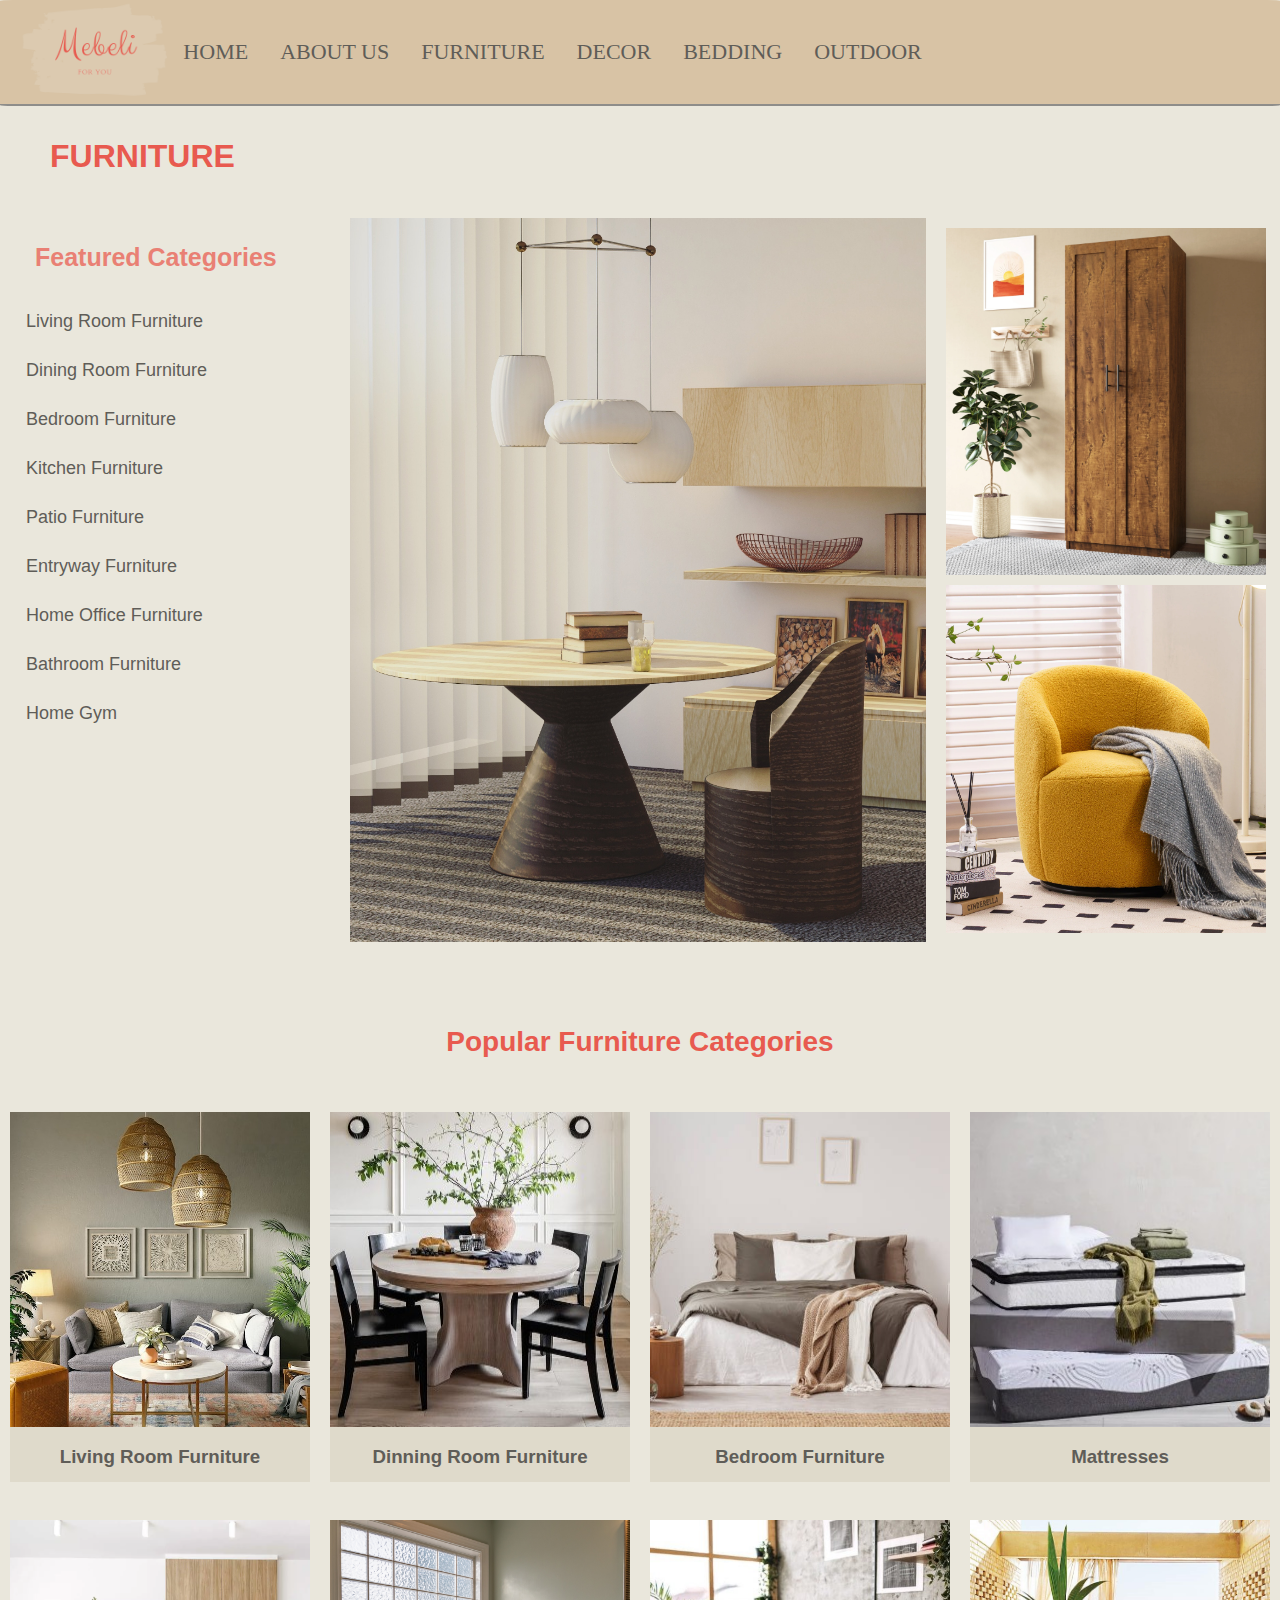
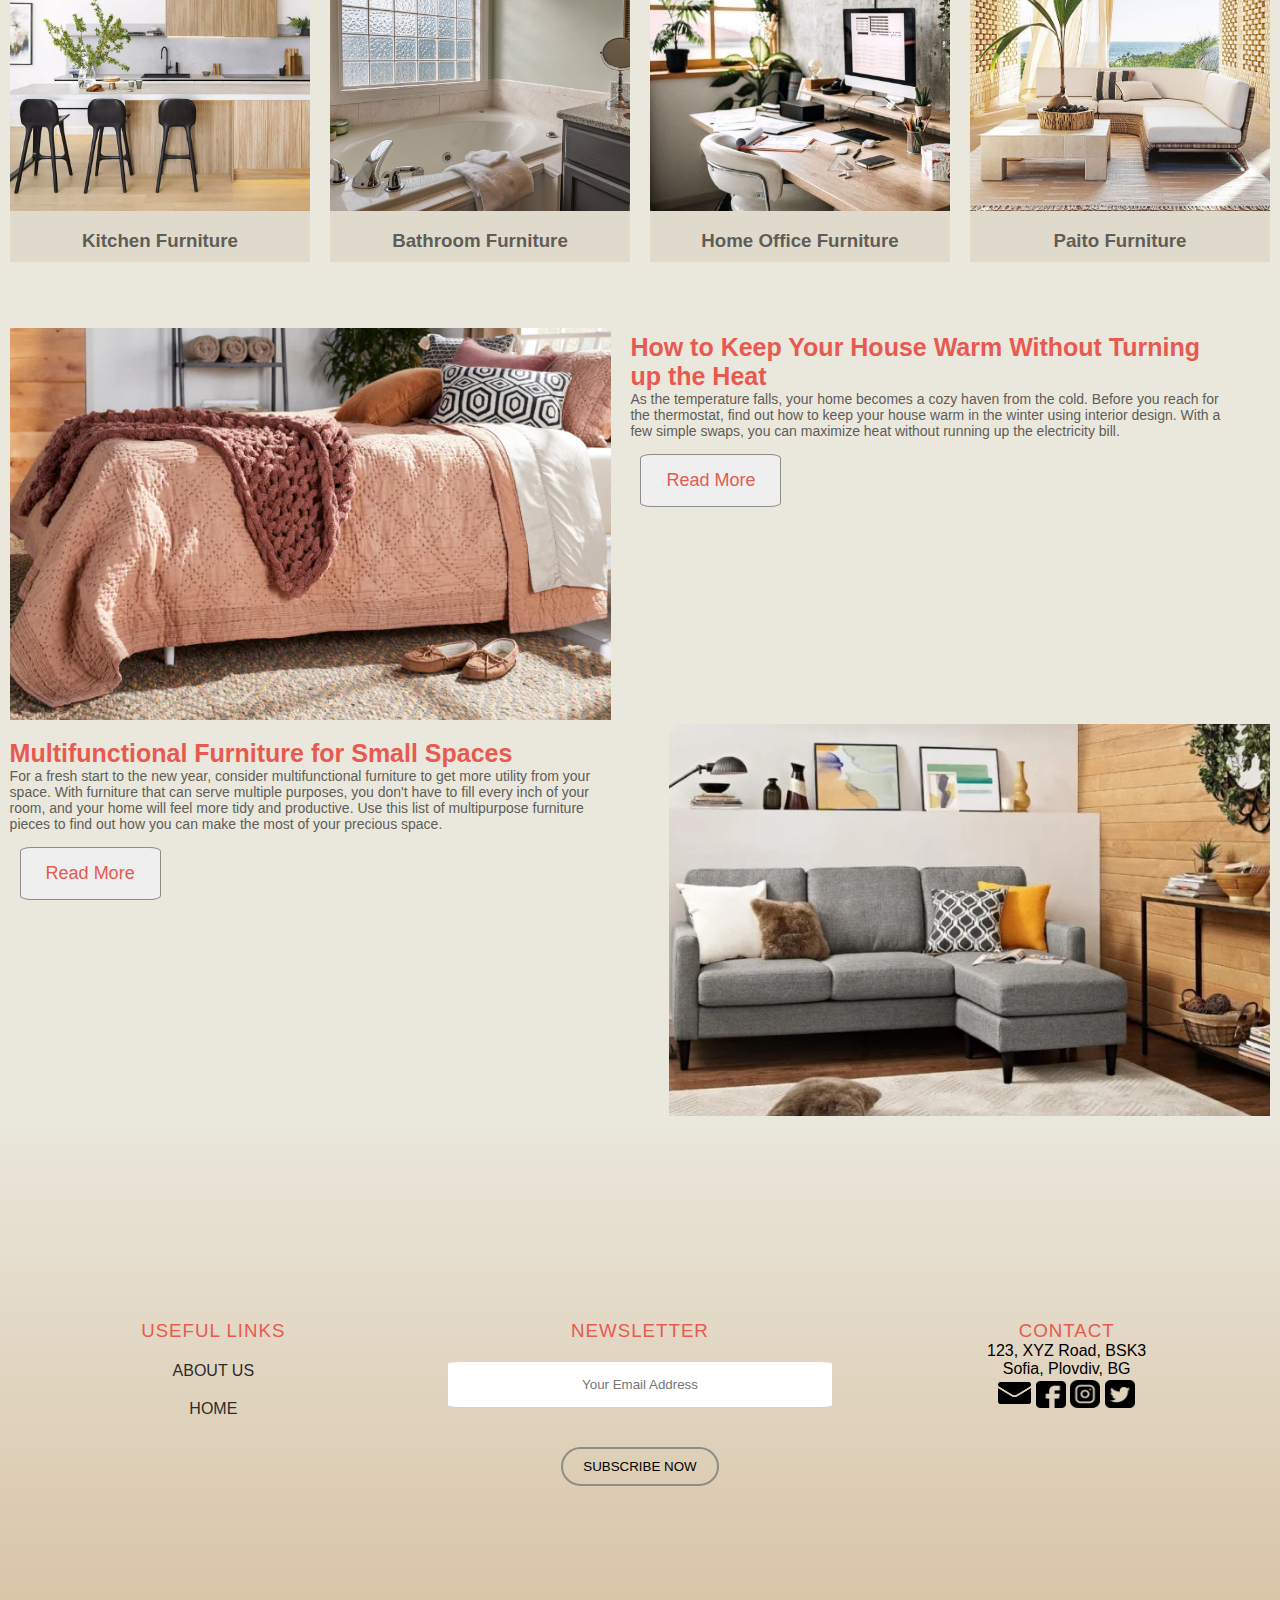
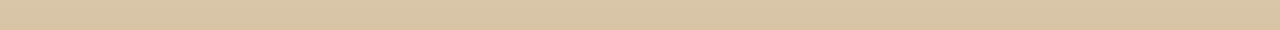
<file: index.html>
<!DOCTYPE html>
<html lang="en">
<head>
    <meta charset="UTF-8">
    <meta http-equiv="X-UA-Compatible" content="IE=edge">
    <meta name="viewport" content="width=device-width, initial-scale=1.0">
    <title>Mebeli 4 you</title>
    <link rel="stylesheet" href="style-1.css">
</head>
<body>
    <nav>
        <a href="#" class="logo"><img src="Mebeli.png" alt="Logo" ></a>
        <ul>
          <li><a href="index.html" target="_top">HOME</a></li>
          <li><a href="about_us.html">ABOUT US</a></li>
          <li><a href="index.html" target="_top">FURNITURE</a></li>
          <li><a href="decor.html">DECOR</a></li>
          <li><a href="bedding.html">BEDDING</a></li>
          <li><a href="outdoors.html">OUTDOOR</a></li>
        </ul>
      </nav>

      <br><br><br><br><br><br>
      <div class="title">
        <h1>FURNITURE</h1>
      </div>

      <div class="flexbox-container">
        <div class="flexbox-item flexbox-item-1">
            <h2><span class="leftColumnName">Featured Categories</span></h2>
            <ul>
                <li><a class="coverLinks" id="coverSpacing" href="LivingRoomFurniture.html" target="_blank">Living Room Furniture</a></li>
                <li><a class="coverLinks" href="DiningRoomFurniture.html" target="_blank">Dining Room Furniture</a></li>
                <li><a class="coverLinks" href="BedroomFurniture.html" target="_blank">Bedroom Furniture</a></li>
                <li><a class="coverLinks" href="KitchenFurniture.html" target="_blank">Kitchen Furniture</a></li>
                <li><a class="coverLinks" href="PatioFurniture.html" target="_blank">Patio Furniture</a></li>
                <li><a class="coverLinks" href="EntrywayFurniture.html" target="_blank">Entryway Furniture</a></li>
                <li><a class="coverLinks" href="HomeOfficeFurniture.html" target="_blank">Home Office Furniture</a></li>
                <li><a class="coverLinks" href="BathroomFurniture.html" target="_blank">Bathroom Furniture</a></li>
                <li><a class="coverLinks" href="HomeGym.html" target="_blank">Home Gym</a></li>
            </ul>
        </div>
        <div class="flexbox-item flexbox-item-2">
            <img src="coverLivingRoom.jpg">
        </div>
        <div class="flexbox-item flexbox-item-3">
            <img src="coverWoredrobe.png">
            <img src="coverChair.png">
        </div>
      </div>

      <div class="main-title">
        <br><br><br>
        <h2>Popular Furniture Categories</h2>
      </div>

      <div class="flexbox-main">
        <div class="flexbox-main-item flexbox-main-item-1">
            <img class="mainCards" id="mainLivingRoomPic" src="livingRoomCard.jpg">
            <h3><span class="mainCardTittles">Living Room Furniture</span></h3>
        </div>
        <div class="flexbox-main-item flexbox-main-item-2">
            <img class="mainCards" src="dinningRoomMain.jpg">
            <h3><span class="mainCardTittles">Dinning Room Furniture</span></h3>
        </div>
        <div class="flexbox-main-item flexbox-main-item-3">
            <img class="mainCards" src="bedRoomCard.jpg">
            <h3><span class="mainCardTittles">Bedroom Furniture</span></h3>
        </div>
        <div class="flexbox-main-item flexbox-main-item-4">
            <img class="mainCards" src="mattresses.jpg">
            <h3><span class="mainCardTittles">Mattresses</span></h3>
        </div>
      </div>

      <br>

      <div class="flexbox-main">
        <div class="flexbox-main-item flexbox-main-item-1">
            <img class="mainCards" id="mainLivingRoomPic" src="kitchenCard.png">
            <h3><span class="mainCardTittles">Kitchen Furniture</span></h3>
        </div>
        <div class="flexbox-main-item flexbox-main-item-2">
            <img class="mainCards" src="bathroomCard.jpg">
            <h3><span class="mainCardTittles">Bathroom Furniture</span></h3>
        </div>
        <div class="flexbox-main-item flexbox-main-item-3">
            <img class="mainCards" src="homeOfficeCard.jpg">
            <h3><span class="mainCardTittles">Home Office Furniture</span></h3>
        </div>
        <div class="flexbox-main-item flexbox-main-item-4">
            <img class="mainCards" src="paitoCard.jpg">
            <h3><span class="mainCardTittles">Paito Furniture</span></h3>
        </div>
      </div>
      <br><br><br>
      <div class="flexbox-sec-1">
        
        <div class="flexbox-sec-item flexbox-sec-1-item-1">
            <img src="cozyRoom.webp">
        </div>
        <div class="flexbox-sec-item flexbox-sec-1-item-2">
            <h3>How to Keep Your House Warm Without Turning <br> up the Heat</h3>
                <p>
                        As the temperature falls, your home becomes a cozy haven from the cold. Before you reach for<br>
                        the thermostat, find out how to keep your house warm in the winter using interior design. With a<br> 
                        few simple swaps, you can maximize heat without running up the electricity bill.<br>
                </p>
                <form>
                    <button class="sec-1Button">
                        <a href="" target="_blank" class="readMore">Read More</a>
                    </button>
                </form>
        </div>
      </div>

      <div class="flexbox-sec-2">
        <div class="flexbox-sec-item flexbox-sec-2-item-1">
            <h3>Multifunctional Furniture for Small Spaces</h3>
                    <p>
                        For a fresh start to the new year, consider multifunctional furniture to get more utility from your<br>
                        space. With furniture that can serve multiple purposes, you don't have to fill every inch of your<br>
                        room, and your home will feel more tidy and productive. Use this list of multipurpose furniture<br>
                        pieces to find out how you can make the most of your precious space.
                    </p>
            <form>
                <button class="sec-2Button">
                    <a href="" target="_blank" class="readMore">Read More</a>
                </button>
            </form>
        </div>
        <div class="flexbox-sec-item flexbox-sec-2-item-2">
            <img src="smallRoom.webp">
        </div>
      </div>

      <footer>
        <div class="col col-item-1">
            <h3>USEFUL LINKS</h3>
            <a class="usefulLinks" href="about_us.html" target="_self">ABOUT US</a>
            <a class="usefulLinks" href="index.html" target="_self">HOME</a>
        </div>
        <div class="col col-item-2">
            <h3>NEWSLETTER</h3>
            <form>
                <input type="email" placeholder="Your Email Address", required>
                <br>
                <button type="submit">SUBSCRIBE NOW</button>
            </form>
        </div>
        <div class="col col-item-3">
            <h3>CONTACT</h3>
            <p>123, XYZ Road, BSK3<br>
                Sofia, Plovdiv, BG
            </p>
            <img src="email.png" height="30px" width="33px">
            <img src="facebook.png" height="27px" width="30px">
            <img src="instagram.png" height="28px" width="30px">
            <img src="twitter-sign.png" height="28px" width="30px">
        </div>
    </footer>
</body>
</html>
</file>
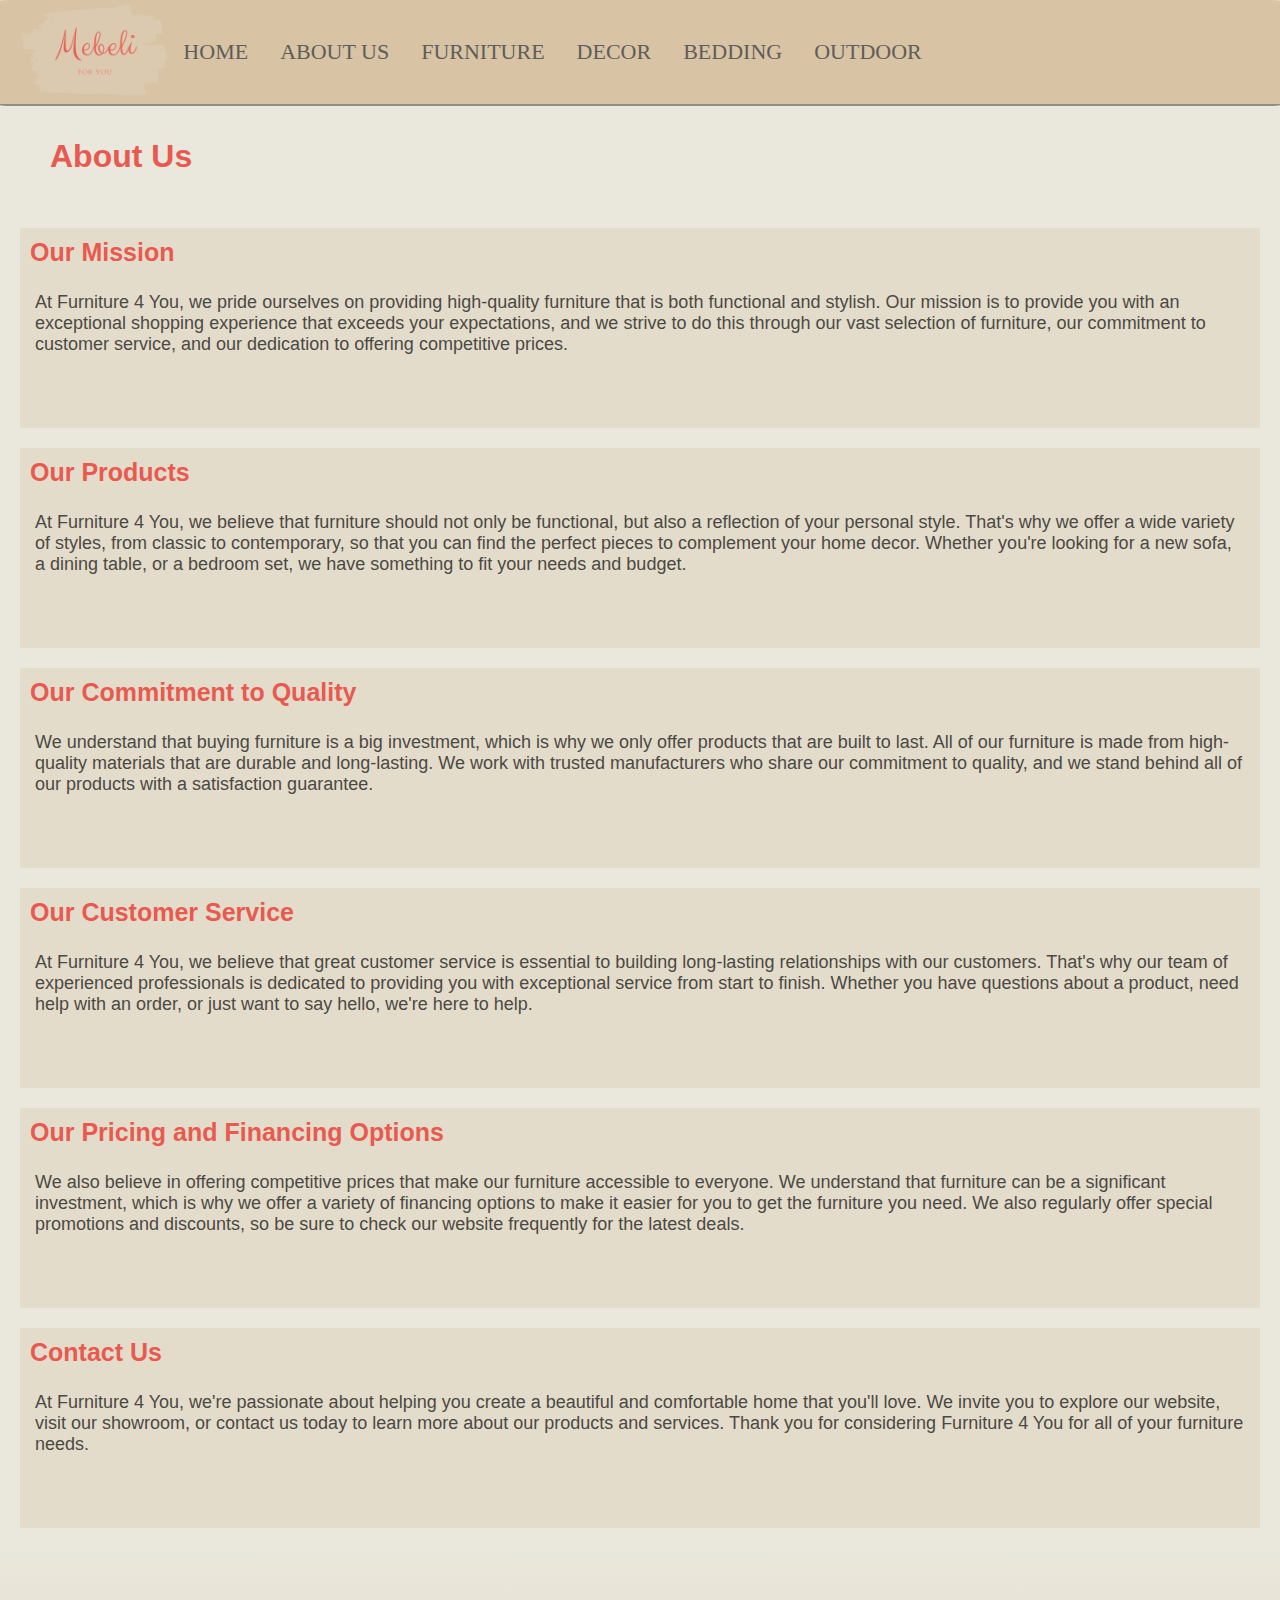
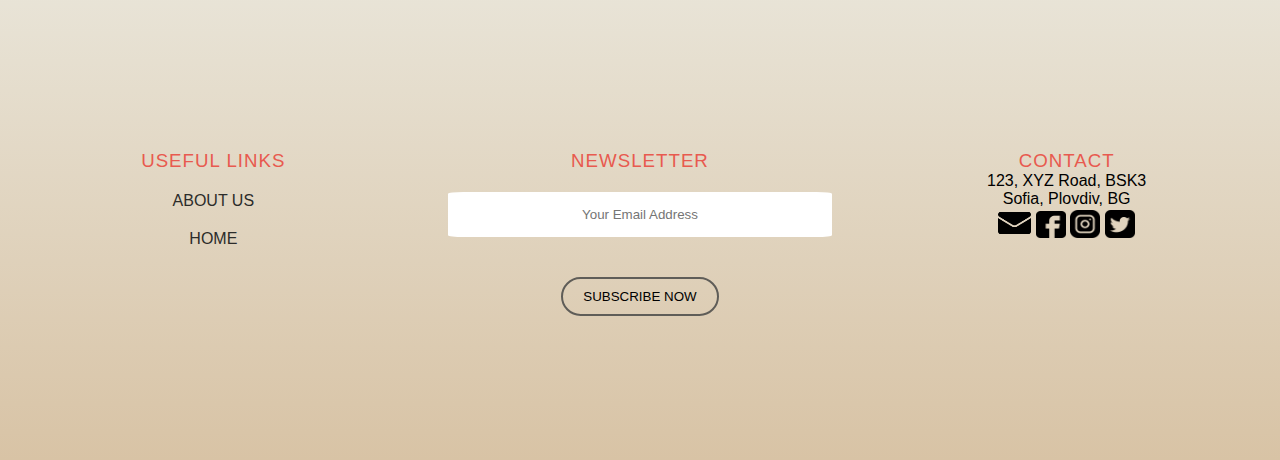
<file: about_us.html>
<!DOCTYPE html>
<html lang="en">
<head>
    <meta charset="UTF-8">
    <meta http-equiv="X-UA-Compatible" content="IE=edge">
    <meta name="viewport" content="width=device-width, initial-scale=1.0">
    <title>Quality</title>
    <link rel="stylesheet" href="style.css">
</head>
<body>
    <nav>
        <a href="#" class="logo"><img src="Mebeli.png" alt="Logo" ></a>
        <ul>
          <li><a href="home.html" target="_top">HOME</a></li>
          <li><a href="about_us.html">ABOUT US</a></li>
          <li><a href="home.html" target="_top">FURNITURE</a></li>
          <li><a href="decor.html">DECOR</a></li>
          <li><a href="bedding.html">BEDDING</a></li>
          <li><a href="outdoors.html">OUTDOOR</a></li>
        </ul>
      </nav>

      <br><br><br><br><br><br>
      <div class="title">
        <h1>About Us</h1>
      </div>
      
      <section>
        <h2>Our Mission</h2>
        <p>At Furniture 4 You, we pride ourselves on providing high-quality furniture that is both functional and stylish. Our mission is to provide you with an exceptional shopping experience that exceeds your expectations, and we strive to do this through our vast selection of furniture, our commitment to customer service, and our dedication to offering competitive prices.</p>
      </section>
      
      <section>
        <h2>Our Products</h2>
        <p>At Furniture 4 You, we believe that furniture should not only be functional, but also a reflection of your personal style. That's why we offer a wide variety of styles, from classic to contemporary, so that you can find the perfect pieces to complement your home decor. Whether you're looking for a new sofa, a dining table, or a bedroom set, we have something to fit your needs and budget.</p>
      </section>
      
      <section>
        <h2>Our Commitment to Quality</h2>
        <p>We understand that buying furniture is a big investment, which is why we only offer products that are built to last. All of our furniture is made from high-quality materials that are durable and long-lasting. We work with trusted manufacturers who share our commitment to quality, and we stand behind all of our products with a satisfaction guarantee.</p>
      </section>
      
      <section>
        <h2>Our Customer Service</h2>
        <p>At Furniture 4 You, we believe that great customer service is essential to building long-lasting relationships with our customers. That's why our team of experienced professionals is dedicated to providing you with exceptional service from start to finish. Whether you have questions about a product, need help with an order, or just want to say hello, we're here to help.</p>
      </section>
      
      <section>
        <h2>Our Pricing and Financing Options</h2>
        <p>We also believe in offering competitive prices that make our furniture accessible to everyone. We understand that furniture can be a significant investment, which is why we offer a variety of financing options to make it easier for you to get the furniture you need. We also regularly offer special promotions and discounts, so be sure to check our website frequently for the latest deals.</p>
      </section>
      
      <section>
        <h2>Contact Us</h2>
        <p>At Furniture 4 You, we're passionate about helping you create a beautiful and comfortable home that you'll love. We invite you to explore our website, visit our showroom, or contact us today to learn more about our products and services. Thank you for considering Furniture 4 You for all of your furniture needs.</p>
      </section>

      <footer>
        <div class="col col-item-1">
            <h3>USEFUL LINKS</h3>
            <a class="usefulLinks" href="about_us.html" target="_self">ABOUT US</a>
            <a class="usefulLinks" href="index.html" target="_self">HOME</a>
        </div>
        <div class="col col-item-2">
            <h3>NEWSLETTER</h3>
            <form>
                <input type="email" placeholder="Your Email Address", required>
                <br>
                <button type="submit">SUBSCRIBE NOW</button>
            </form>
        </div>
        <div class="col col-item-3">
            <h3>CONTACT</h3>
            <p>123, XYZ Road, BSK3<br>
                Sofia, Plovdiv, BG
            </p>
            <img src="email.png" height="30px" width="33px">
            <img src="facebook.png" height="27px" width="30px">
            <img src="instagram.png" height="28px" width="30px">
            <img src="twitter-sign.png" height="28px" width="30px">
        </div>
    </footer>

</body>
</html>
</file>
<file: style-1.css>
*{
    margin: 0;
    padding: 0;
    font-family: 'Poppies', sans-serif;
}
body{
    background-color: #EAE7DC;
}
nav {
    background-color: #D8C3A5;
    position: fixed;
    top: 0;
    left: 0;
    width: 100%;
    display: flex;
    align-items: center;
    border-bottom: 2px solid #8E8D8A;
    border-radius: 1%;
}
.logo{
    margin-left: 20px;
}
.logo img{
    height: 100px;
    width: auto;
}
nav ul{
    list-style-type: none;
    overflow: hidden;
    margin: 0;
    padding: 0;
}
nav li{
    float: left;
}
nav li a{
    display: block;
    color: #5f5d58;
    text-align: center;
    padding: 14px 16px;
    text-decoration: none;
    font-size: 22px;
    font-family: Georgia, 'Times New Roman', Times, serif;
}
nav li a:hover {
    background-color: #e9e0c1;
}
.title{
width: 100%;
background-color: #EAE7DC;
min-height: 100px;
}
.title h1{
    padding: 30px 50px;
    color: #E85A4F;
}
.flexbox-container{
    display: flex;
    background-color: #EAE7DC;
}
.flexbox-item{
    background-color: #EAE7DC;
    margin: 10px;
    justify-content: space-between;
}
.flexbox-item-1{
    width: 25%;
    min-height: 400px;
}
.flexbox-item-1 h2{
    font-size: 25px;    
    margin: 25px;
    color: #E98074;
}
.flexbox-item-1 ul{
    list-style-type: none;
}
.flexbox-item-1 a{
    text-decoration: none;
    display: block;
    justify-content: space-around;
    padding: 14px 16px;
    color: #5f5d58;
    font-size: 18px;
}
.flexbox-item-1 a:hover {
    background-color: #f1b9b2;
    border-left: 3px solid #E98074;
}
.flexbox-item-2{
    width: 45%;
    min-height: 400px
}
.flexbox-item-2 img{
    width: 100%;
    min-height: 100%;
}
.flexbox-item-3{
    align-items: center;
    width: 25%;
    min-height: 400px;
}
.flexbox-item-3 img{
    width: 100%;
    height: 48%;
    display: block;
    padding-top: 10px;
}
.main-title{
    background-color: #EAE7DC;
    width: 100%;
    min-height: 150px;
}
.main-title h2{
    text-align: center;
    font-size: 28px;
    font-family: 'Lucida Sans', 'Lucida Sans Regular', 'Lucida Grande', 'Lucida Sans Unicode', Geneva, Verdana, sans-serif;
    color: #E85A4F;
    padding-top: 20px;
}
.flexbox-main{
    display: flex;
    background-color: #EAE7DC;
    justify-content: space-between;
}
.flexbox-main-item{
    width: 25%;
    background-color: #dfdacb;
    margin: 10px;
    justify-content: space-between;
}
.flexbox-main-item img{
    width: 100%;
    height:  85%;
}
.flexbox-main-item h3{
    text-align: center;
    padding: 15px;
    color: #5f5d58;
}
.flexbox-main-item-1{
    min-height: 300px;
}
.flexbox-main-item-2{
    min-height: 300px;
}
.flexbox-main-item-3{
    min-height: 300px;
}
.flexbox-main-item-4{
    min-height: 300px;
}
.flexbox-sec-1{
    background-color: #EAE7DC;
    display: flex;
    justify-content: space-around;
    
}
.flexbox-sec-item{
    background-color: #EAE7DC;
    margin: 2px;
}
.flexbox-sec-1-item-1{
    width: 47%;
    min-height: 350px;
}
.flexbox-sec-1-item-1 img{
    width: 100%;
    height: 100%;
}
.flexbox-sec-1-item-2{
    width: 50%;
    min-height: 350px;
}
.flexbox-sec-1-item-2 h3{
    font-size: 25px;
    font-family: 'Poppies', sans-serif;
    color: #E85A4F;
    font-weight: 1px;
    padding-top: 5px;
}
.flexbox-sec-1-item-2 p{
    font-family: 'Poppies', sans-serif;
    font-size: 14px;
    color: #5f5d58;
}
.sec-1Button{
    margin: 15px 10px;
    padding: 15px 25px;
    border: 1px solid #8E8D8A;
    border-radius: 8%;
}
.readMore{
    text-decoration: none;
    color: #E85A4F;
    font-size: 18px;
}
.flexbox-sec-2{
    display: flex;
    justify-content: space-around;
    background-color: #EAE7DC;
}
.flexbox-sec-2-item-1{
    width: 50%;
    min-height: 350px;
}
.flexbox-sec-2-item-1 h3{
    font-size: 25px;
    font-family: 'Poppies', sans-serif;
    color: #E85A4F;
    font-weight: 1px;
    padding-top: 15px;
}
.flexbox-sec-2-item-1 p{
    font-family: 'Poppies', sans-serif;
    font-size: 14px;
    color: #5f5d58;
}
.flexbox-sec-2-item-2{
    width: 47%;
    min-height: 350px;
}
.flexbox-sec-2-item-2 img{
    width: 100%;
    height: 100%;
}
.sec-2Button{
    margin: 15px 10px;
    padding: 15px 25px;
    border: 1px solid #8E8D8A;
    border-radius: 8%;
}
footer{
    background:linear-gradient(#EAE7DC, #D8C3A5);
    display: flex;
    justify-content: space-around;
    align-items: center;
}
.col{
    margin: 10px;
    text-align: center;
    padding-top: 15%;
}
.col a{
    display: block;
    text-decoration: none;
    color: #2c2c2a;
    margin: 20px;
}
.col h3{
    font-weight: 300;
    letter-spacing: 1px;
    color: #E85A4F;
}
.col form input{
    width: 100%;
    height: 45px;
    text-align: center;
    border: none;
    border-radius: 4%;
    margin-top: 20px;
    margin-bottom: 40px;
}
.col form button{
    background-color: transparent;
    border: 2px solid #8E8D8A;
    border-radius: 30px;
    padding: 10px 20px;
    cursor: pointer;
}
.col-item-1{
    width: 30%;
    min-height: 300px;
}
.col-item-2{
    width: 30%;
    min-height: 300px;
}
.col-item-3{
    width: 30%;
    min-height: 300px;
}
</file>
<file: style.css>
*{
    margin: 0;
    padding: 0;
    font-family: 'Poppies', sans-serif;
}
body{
    background-color: #EAE7DC;
}
nav {
    background-color: #D8C3A5;
    position: fixed;
    top: 0;
    left: 0;
    width: 100%;
    display: flex;
    align-items: center;
    border-bottom: 2px solid #8E8D8A;
    border-radius: 1%;
}
.logo{
    margin-left: 20px;
}
.logo img{
    height: 100px;
    width: auto;
}
nav ul{
    list-style-type: none;
    overflow: hidden;
    margin: 0;
    padding: 0;
}
nav li{
    float: left;
}
nav li a{
    display: block;
    color: #5f5d58;
    text-align: center;
    padding: 14px 16px;
    text-decoration: none;
    font-size: 22px;
    font-family: Georgia, 'Times New Roman', Times, serif;
}
nav li a:hover {
    background-color: #e9e0c1;
}
.title{
    width: 100%;
    background-color: #EAE7DC;
    min-height: 100px;
}
.title h1{
    padding: 30px 50px;
    color: #E85A4F;
    font-family: 'Lucida Sans', 'Lucida Sans Regular', 'Lucida Grande', 'Lucida Sans Unicode', Geneva, Verdana, sans-serif
}
section{
    background-color: rgba(216, 195, 165, 0.3);
    margin: 20px;
    min-height: 200px;
    justify-content: space-between;
}
section h2{
    font-size: 25px;
    font-family: 'Poppies', sans-serif;
    color: #E85A4F;
    font-weight: 1px;
    padding: 10px;
}
section p{
    font-family: 'Poppies', sans-serif;
    font-size: 18px;
    color: #4b4944;
    padding: 15px;
}
footer{
    background:linear-gradient(#EAE7DC, #D8C3A5);
    display: flex;
    justify-content: space-around;
    align-items: center;
}
.col{
    margin: 10px;
    text-align: center;
    padding-top: 15%;
}
.col a{
    display: block;
    text-decoration: none;
    color: #2c2c2a;
    margin: 20px;
}
.col h3{
    font-weight: 300;
    letter-spacing: 1px;
    color: #E85A4F;
}
.col form input{
    width: 100%;
    height: 45px;
    text-align: center;
    border: none;
    border-radius: 4%;
    margin-top: 20px;
    margin-bottom: 40px;
}
.col form button{
    background-color: transparent;
    border: 2px solid #5f5d58;
    border-radius: 30px;
    padding: 10px 20px;
    cursor: pointer;
}
.col-item-1{
    width: 30%;
    min-height: 300px;
}
.col-item-2{
    width: 30%;
    min-height: 300px;
}
.col-item-3{
    width: 30%;
    min-height: 300px;
}
</file>
